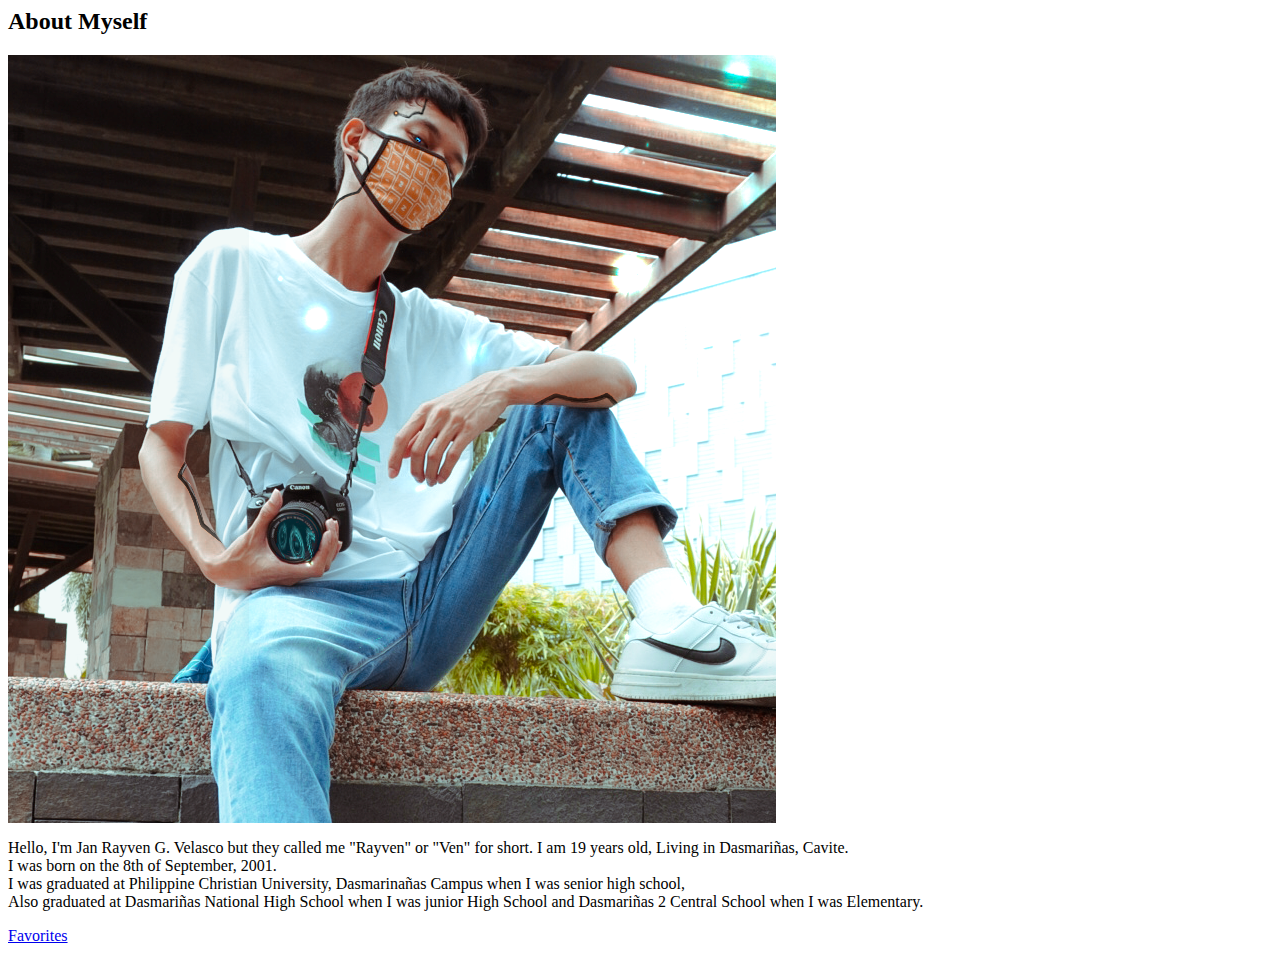
<file: index.html>
<html>
<head>
  <title>About Myself</title>
  <p><h2>About Myself</h2></p>
</head>
  <body>
  <img src="123.png" width="768px" height="768px"> <br>
    
 <p> Hello, I'm Jan Rayven G. Velasco but they called me "Rayven" or "Ven" for short. I am 19 years old, Living in Dasmariñas, Cavite. 
  <br>I was born on the 8th of September, 2001.
  <br>
       I was graduated at Philippine Christian University, Dasmarinañas Campus when I was senior high school,
  <br>Also graduated at Dasmariñas National High School when I was junior High School and Dasmariñas 2 Central School when I was Elementary.
 </p> 
  </body>

<a href ="https://rayven0707.github.io/page1.html">Favorites</a>

</html>
</file>
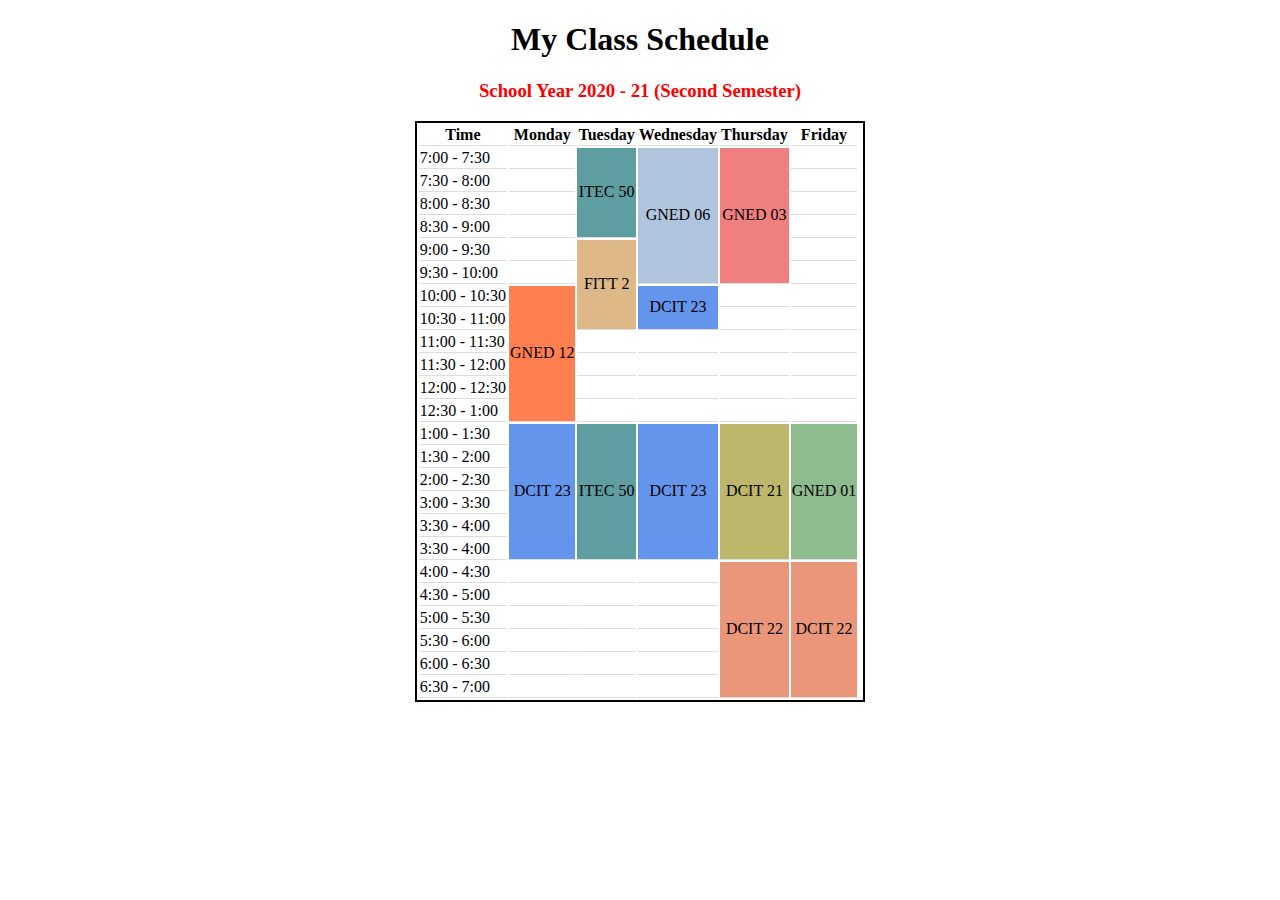
<file: activity5.html>
<!DOCTYPE html>
<html>
<center>
<head>
<link rel="stylesheet" type="text/css" href="schedule.css"/>
    <h1>My Class Schedule</h1>
    <h3>School Year 2020 - 21 (Second Semester)</h3>
  </head>
    <body>
	</body>
      <table>
	  <!--1-->
       <tr>
         <th>Time</th>
         <th>Monday</th>
         <th>Tuesday</th>
         <th>Wednesday</th>
         <th>Thursday</th>
         <th>Friday</th>
       </tr> 
	    <!--2-->
	   <tr>
        <td>7:00 - 7:30</td>
		<td></td>
		<td id="itec50" rowspan="4">ITEC 50<br></td>
		<td id="gned06" rowspan="6">GNED 06</td>
		<td id="gned03" rowspan="6">GNED 03</td>
		<td></td>
		</tr>
		 <!--3-->
	   <tr>
	   <td>7:30 - 8:00</td>
	    <td></td>
		<td></td>
		</tr>
		 <!--4-->
		<tr>
		<td>8:00 - 8:30</td>
		<td></td>
		<td></td>
		</tr>
		 <!--5-->
		<tr>
		<td>8:30 - 9:00</td>
		<td></td>
		<td></td>
		</tr>
		 <!--6-->
		<tr>
		<td>9:00 - 9:30</td>
		<td></td>
		<td id="fitt2" rowspan="4">FITT 2</td>
		<td></td>
		</tr>
		 <!--7-->
		<tr>
		<td>9:30 - 10:00</td>
		<td></td>
		<td></td>
		</tr>
		<!--8-->
		<tr>
		<td>10:00 - 10:30</td>
		<td rowspan="6"id="gned12">GNED 12</td>
		<td rowspan="2" id="dcit23">DCIT 23</td>
		<td></td>
		<td></td>
		</tr>
		<!--9-->
		<tr>
		<td>10:30 - 11:00</td>
		<td></td>
		<td></td>
		<td></td>
		</tr>
		<!--9-->
		<tr>
		<td>11:00 - 11:30</td>
		<td></td>
		<td></td>
		<td></td>
		<td></td>
		</tr>
		<!--10-->
		<tr>
		<td>11:30 - 12:00</td>
		<td></td>
		<td></td>
		<td></td>
		<td></td>
		</tr>
		<!--11-->
		<tr>
		<td>12:00 - 12:30</td>
		<td></td>
		<td></td>
		<td></td>
		<td></td>
		</tr>
		<!--12-->
		<tr>
		<td>12:30 - 1:00</td>
		<td></td>
		<td></td>
		<td></td>
		<td></td>
		</tr>
		<!--13-->
		<tr>
		<td>1:00 - 1:30</td>
        <td id="dcit23" rowspan="6">DCIT 23</td>	
        <td id="itec50" rowspan="6">ITEC 50</td>
        <td id="dcit23" rowspan="6">DCIT 23</td>	
		<td id="dcit21" rowspan="6">DCIT 21</td>
		<td id="gned01" rowspan="6">GNED 01</td>
		</tr>
		<!--14-->
		<tr>
		<td>1:30 - 2:00</td>		
		</tr>
		<!--16-->
		<tr>
		<td>2:00 - 2:30</td>
		</tr>
		<!--17-->
		<tr>
		<td>3:00 - 3:30</td>
		</tr>
		<!--18-->
		<tr>
		<td>3:30 - 4:00</td>
        </tr>	
        <!--19-->
		<tr>
		<td>3:30 - 4:00</td>
        </tr>
        <!--20-->
		<tr>
		<td>4:00 - 4:30</td>
		<td></td>
		<td></td>
		<td></td>
		<td id="dcit22" rowspan="6">DCIT 22</td>
		<td id="dcit22" rowspan="6">DCIT 22</td>
        </tr>
		<!--21-->
		<tr>
		<td>4:30 - 5:00</td>
		<td></td>
		<td></td>
		<td></td>
		</tr>
		<!--22-->
		<tr>
		<td>5:00 - 5:30</td>
		<td></td>
		<td></td>
		<td></td>
		</tr>
		<!--23-->
		<tr>
		<td>5:30 - 6:00</td>
		<td></td>
		<td></td>
		<td></td>
		</tr>
		<!--24-->
		<tr>
		<td>6:00 - 6:30</td>
		<td></td>
		<td></td>
		<td></td>
		</tr>
		<!--25-->
		<tr>
		<td>6:30 - 7:00</td>
		<td></td>
		<td></td>
		<td></td>
		</tr>
      </table>
    </body>
	</center>
</html>
</file>
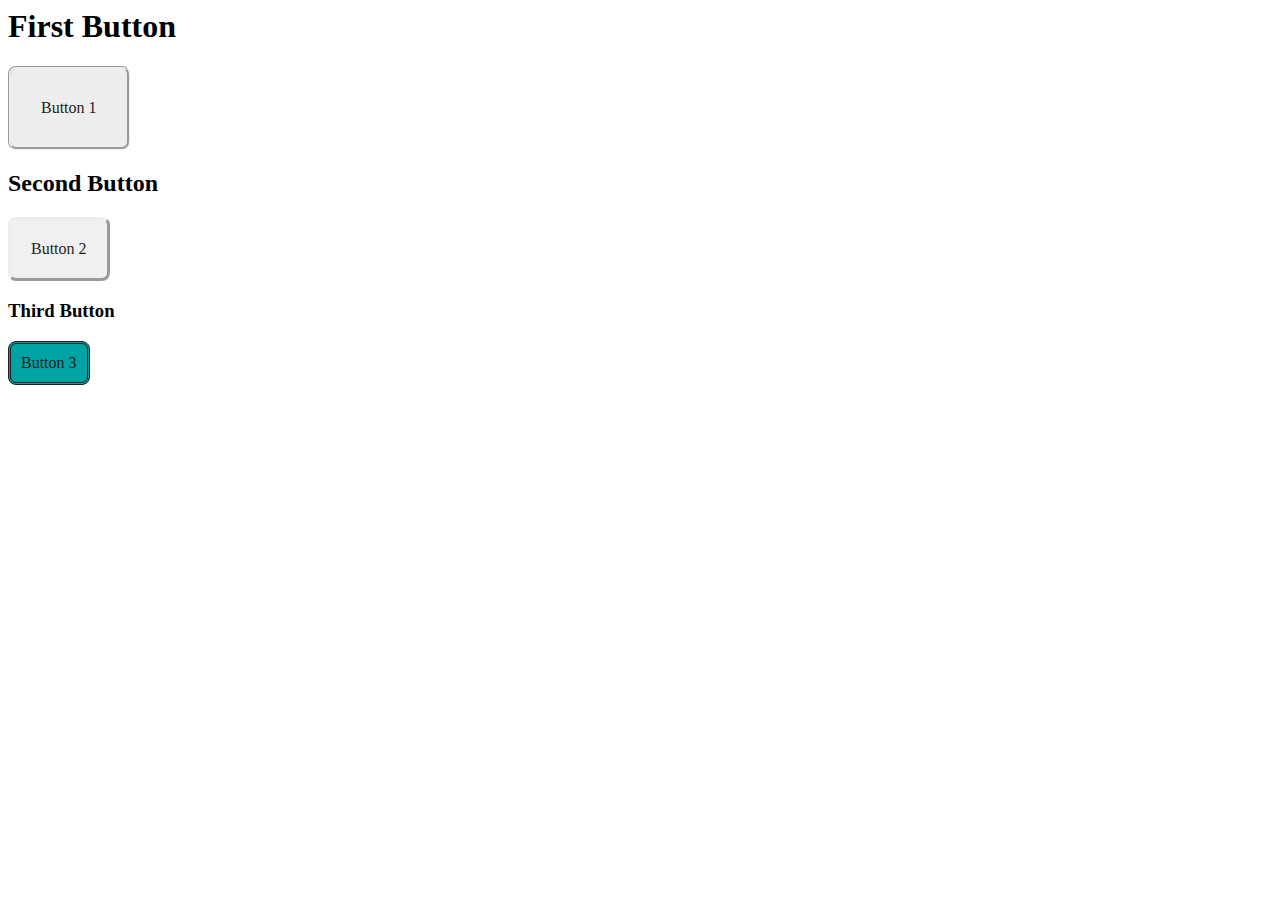
<file: buttons.html>
<style>
/*a: link, a:visited {
  background-color:#a36a00;
  border:solid;
  text-align: center;
  padding: 30px;
  color: #ffc65c;
  text-decoration: none;
  display: inline-block;
  margins: 2px, 2px;
  
}
  a:hover, a:active {
    background-color:red;
  } */
  
  #button1 {
    background-color:#ededed;
    color:#1f1f1f;
    border: groove;
    text-align: center;
    padding:30px;
    text-decoration: none;
    display: inline-block;
    border-radius:8px;
    margins: 2px, 2px;
  }
  #button1:hover, active{
    background-color:#dbc3a3;
  }
  
  #button2 {
    background-color:#f0f0f0;
    color:#1f1f1f;
    border: outset;
    text-align: center;
    padding:20px;
    text-decoration: none;
    display: inline-block;
    border-radius:8px;
    margins: 2px, 2px;
  }
  #button2:hover, active{
    background-color:#525252;
  }
    #button3 {
    background-color:#00a3a3;
    color:#1f1f1f;
    border: double;
    text-align: center;
    padding:10px;
    text-decoration: none;
    display: inline-block;
    border-radius:8px;
    margins: 2px, 2px;
  }
  #button3:hover, active{
    background-color:#5cffff;
  }
    


</style>
<html>
<h1>First Button</h1>
      <a id="button1" href="page1.html" target="_blank">Button 1</a>
   
 
  
  <h2>Second Button</h2>
<a id="button2" href="index.html" target="_blank">Button 2 </a>
  
    <h3>Third Button</h3>
<a id="button3" href="page1.html" target="_blank">Button 3 </a>
  
</html>
</file>
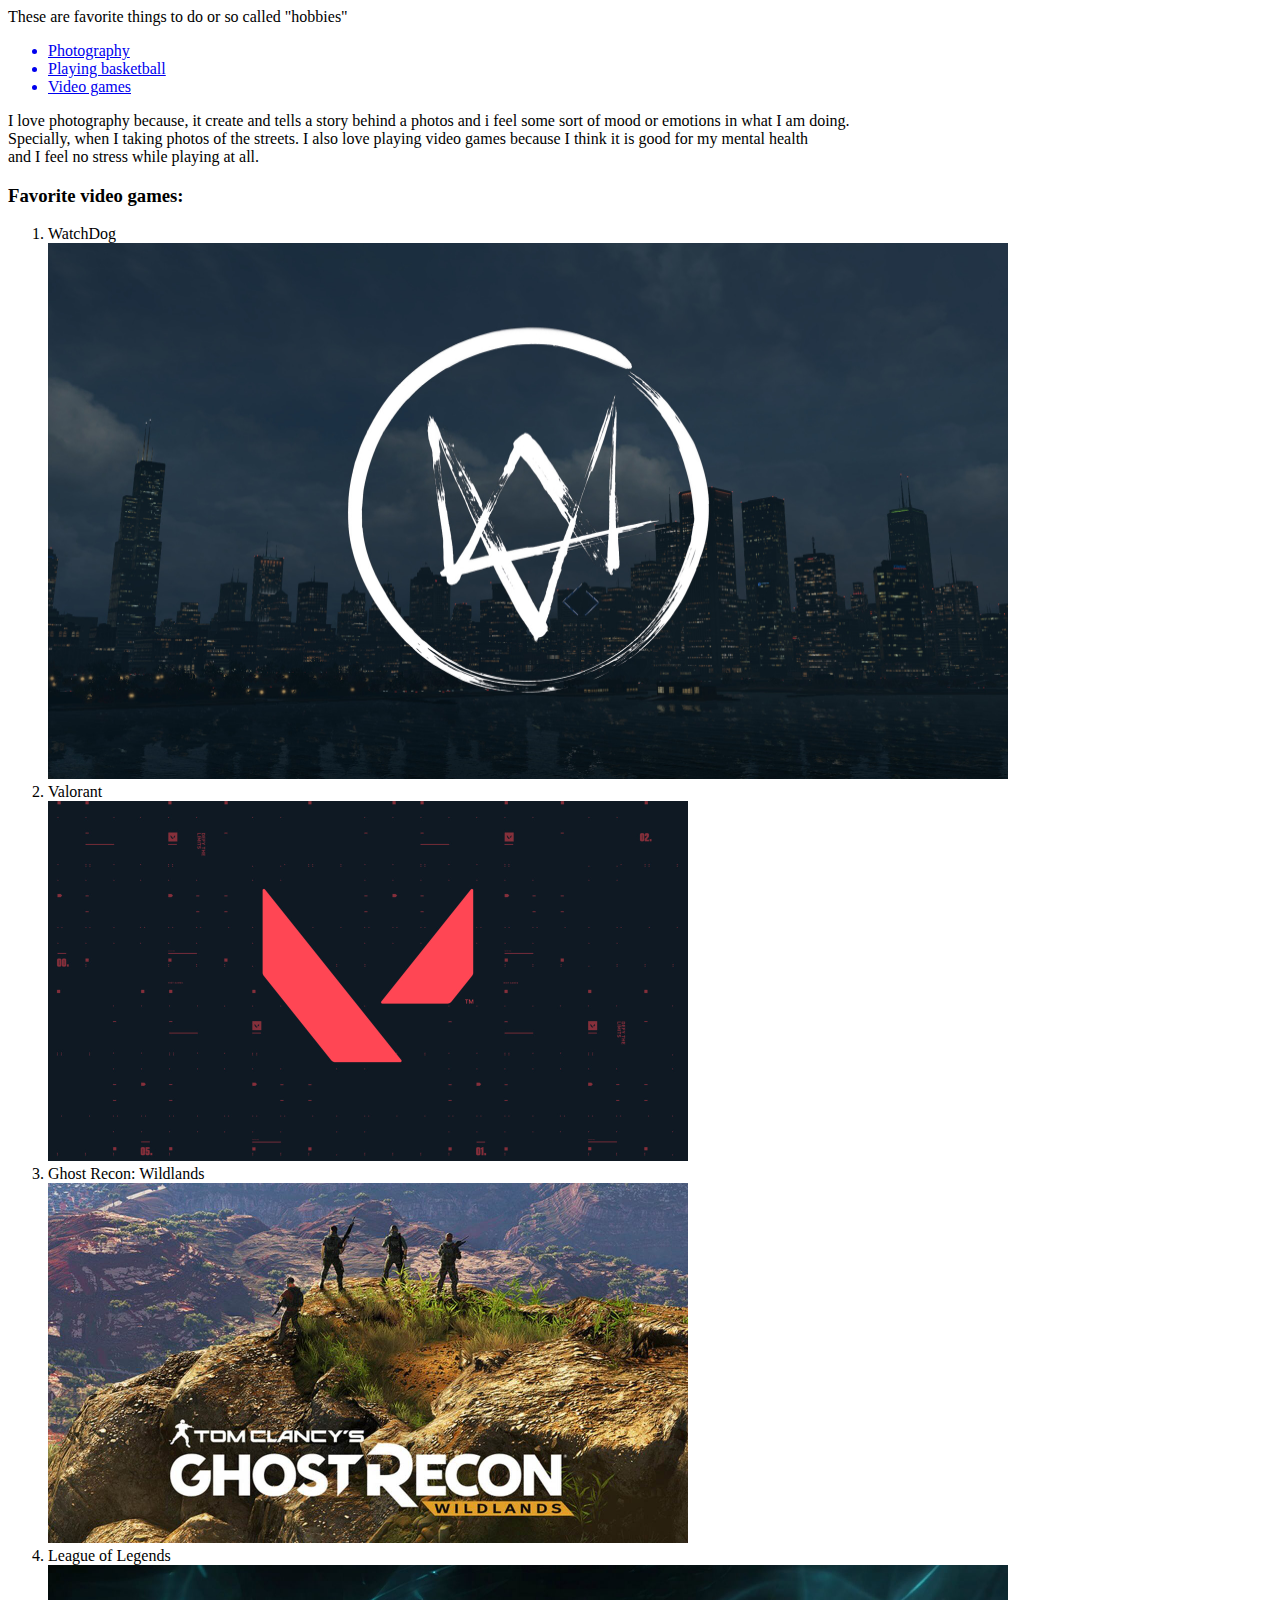
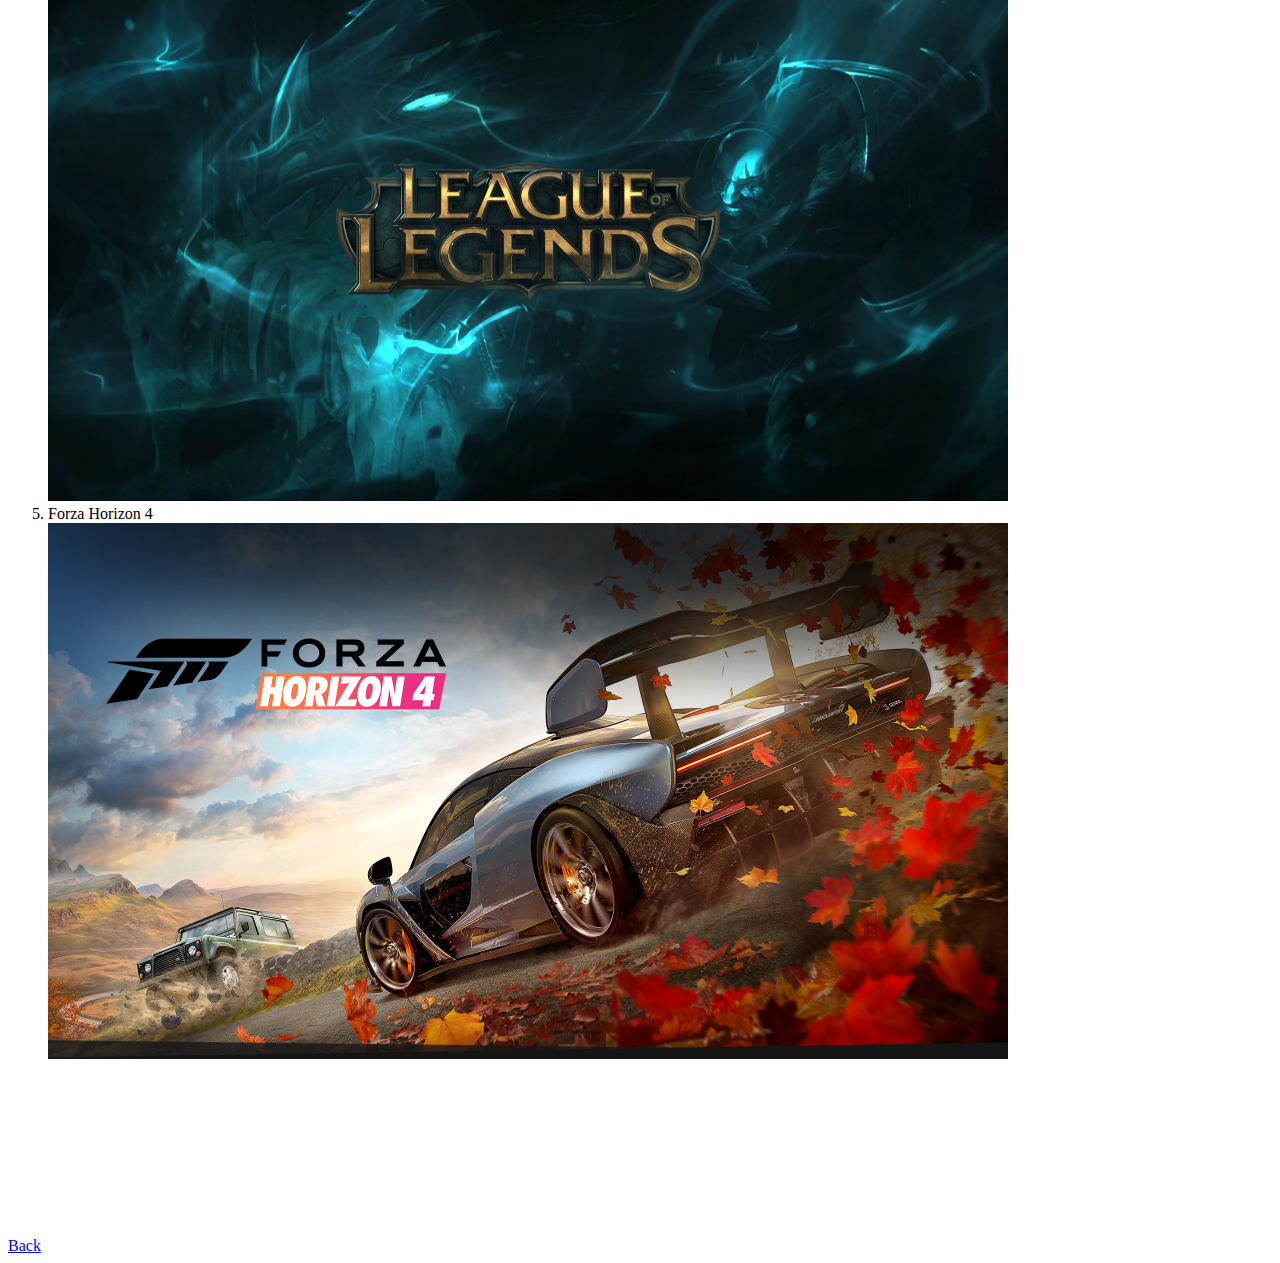
<file: page1.html>
<html>
<head><title>My hobbies or interest are:</title></head>
<body>
These are favorite things to do or so called "hobbies"
<ul>
  <a href="https://www.instagram.com/rayvenven/"><li> Photography </li> </a>
  <a href="https://www.bing.com/images/search?view=detailV2&ccid=oUtSJKU7&id=8B2AFED320FC6F657AA51908CA1BE79B97EF449D&thid=OIP.oUtSJKU7XLPSC5-osHCBLAHaLH&mediaurl=https%3a%2f%2fwallpapercave.com%2fwp%2fwp3941732.jpg&exph=2048&expw=1364&q=basketball+giannis+antetokounmpo&simid=608004070247571480&ck=B3074DDEBFD22BF8CAED649492A05D60&selectedIndex=17&FORM=IRPRST&ajaxhist=0"><li> Playing basketball </li> </a>
  <a href="https://store.steampowered.com/"><li> Video games </li> </a>
</ul>
<p>
  I love photography because, it create and tells a story behind a photos and i feel some sort of mood or emotions in what I am doing.
  <br> Specially, when I taking photos of the streets. I also love playing video games because I think it is good for my mental health <br> and I feel no stress while playing at all.
</p>

<h3>
Favorite video games:
</h3>
<ol>
 <li>WatchDog <br> <img class ="Watchdog" src="watchdoglogo.jpg" alt="Watchdog Logo" width="960px" height="536px"></li>
 <li>Valorant <br> <img class ="Valorant" src="VALORANT_Logo_V-2.jpg" alt="Valorant Logo" width="640px" height="360px"></li>
 <li>Ghost Recon: Wildlands <br> <img class ="Ghost Recon Wildlands" src="Ghost-Recon-Wildlands-logo.jpg" alt="Ghost Recon Wildlands Cover" width="640px" height="360px"> </li>
 <li>League of Legends <br> <img class ="League of Legends" src="league-of-legends-logo.jpg" alt="League of Legends Logo" width="960px" height="536px"></li>
 <li>Forza Horizon 4</li> <img class ="Forza Horizon 4" src="060_forza_horizon_4.jpg" alt="Forza Horizon 4 Cover Logo" width="960px" height="536px">
</ol>
<br><br><br> <br><br><br> <br><br><br>
</body>
<a href ="Rayven0707.github.io/index.html">Back</a>
  </html>
</file>
<file: schedule.css>
h3{
font-family:georgia; color:red;
}
table{ 
border: 2px solid black;
}
th, td {
  border-bottom: 1px solid #ddd;
}
#gned12{
	background-color:#FF7F50;
	text-align:center;
}
#dcit23{
	background-color:#6495ED;
	text-align:center;
}
#itec50{
	background-color:#5F9EA0;
	text-align:center;
}
#fitt2{
	background-color:#DEB887;
	text-align:center;
}
#gned06{
	background-color:#B0C4DE;
	text-align:center;
}
#gned03{
	background-color:#F08080;
	text-align:center;
}
#dcit21{
	background-color:#BDB76B;
	text-align:center;
}
#dcit22{
	background-color:#E9967A;
	text-align:center;
}
#gned01{
	background-color:#8FBC8F;
	text-align:center;
}
</file>
